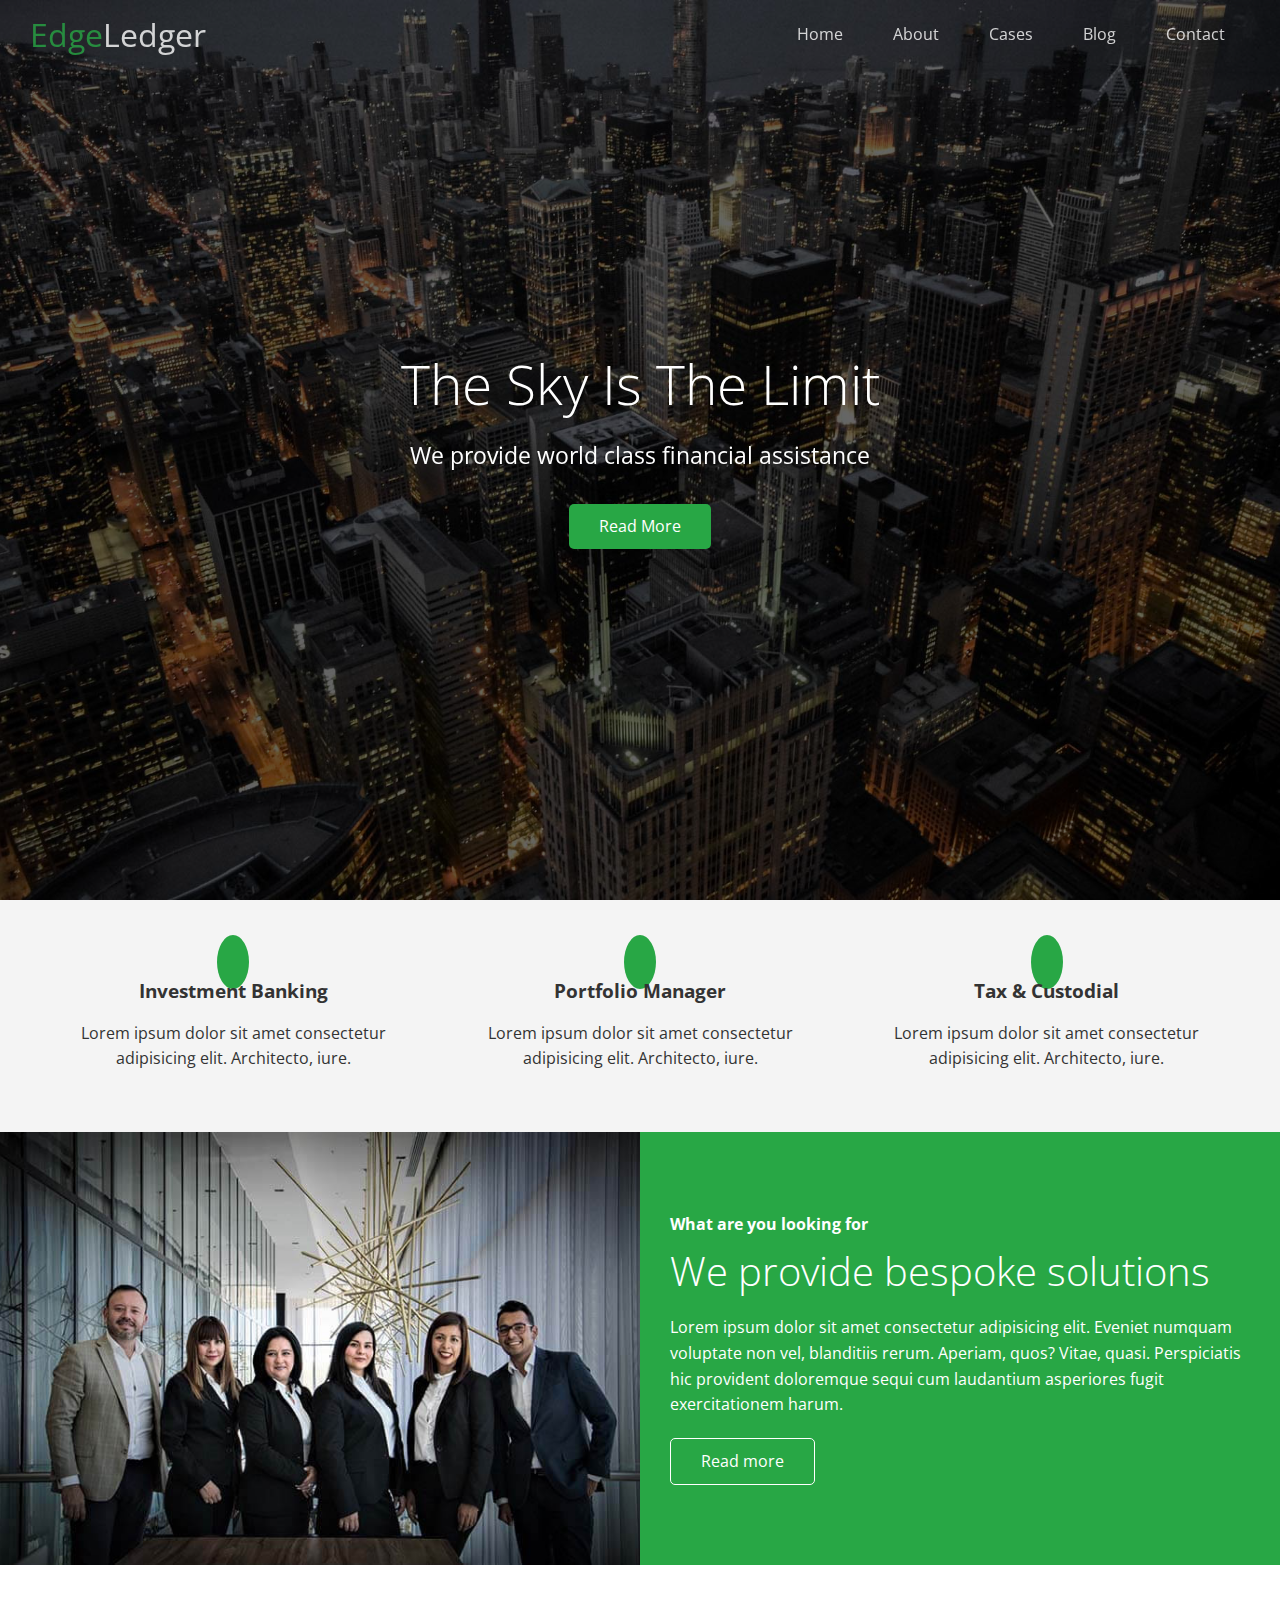
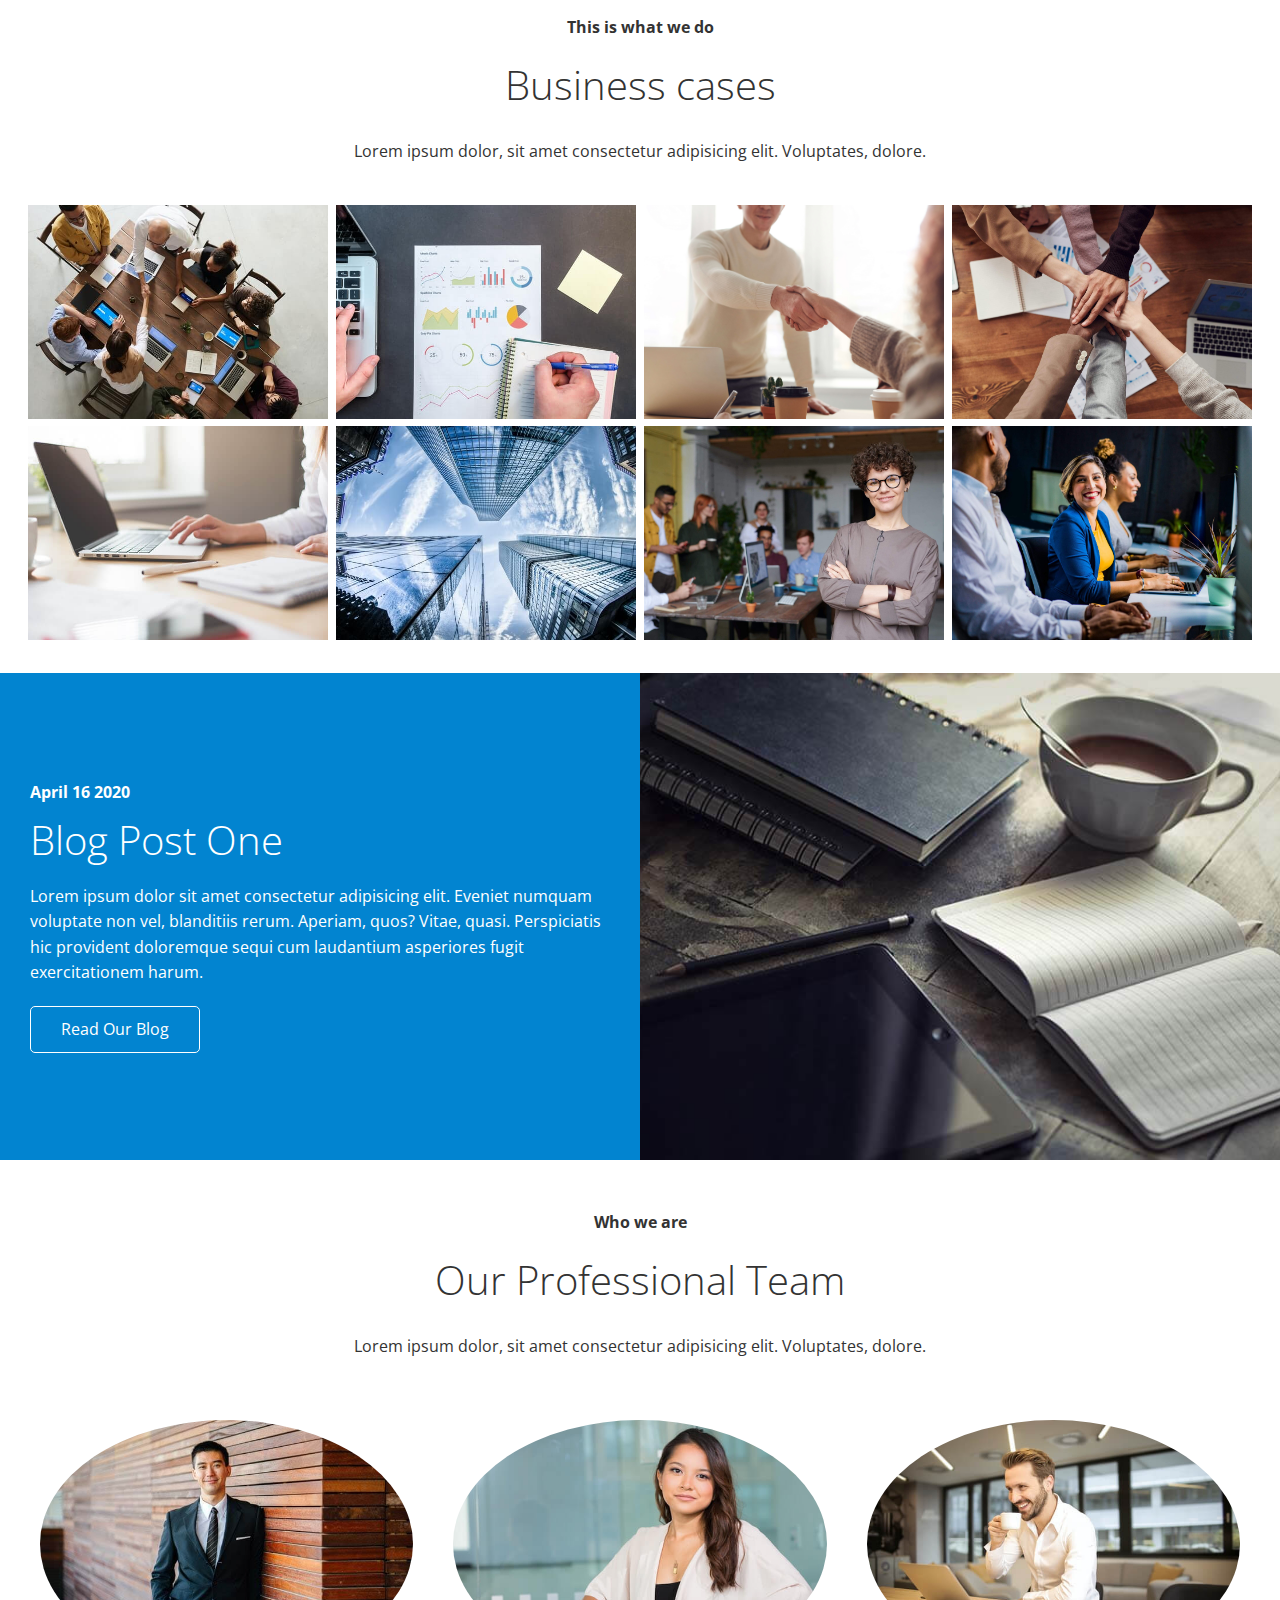
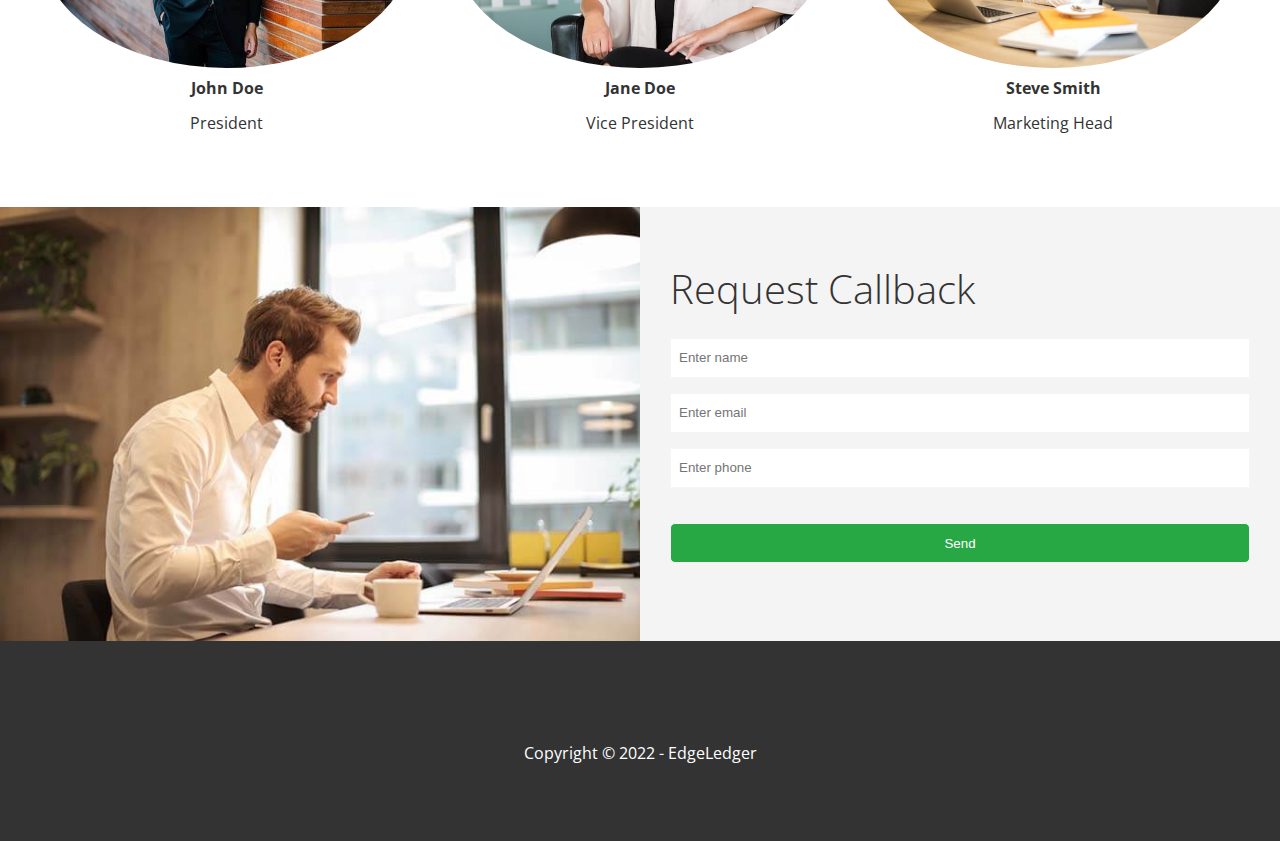
<file: index.html>
<!DOCTYPE html>
<html lang="en">
  <head>
    <meta charset="UTF-8" />
    <meta http-equiv="X-UA-Compatible" content="IE=edge" />
    <meta name="viewport" content="width=device-width, initial-scale=1.0" />
    <link rel="shortcut icon" type="image/x-icon" href="/favicon.ico" />
    <link
      rel="stylesheet"
      href="https://cdnjs.cloudflare.com/ajax/libs/font-awesome/6.1.1/css/all.min.css"
      integrity="sha512-KfkfwYDsLkIlwQp6LFnl8zNdLGxu9YAA1QvwINks4PhcElQSvqcyVLLD9aMhXd13uQjoXtEKNosOWaZqXgel0g=="
      crossorigin="anonymous"
      referrerpolicy="no-referrer"
    />
    <link rel="preconnect" href="https://fonts.googleapis.com" />
    <link rel="preconnect" href="https://fonts.gstatic.com" crossorigin />
    <link
      href="https://fonts.googleapis.com/css2?family=Open+Sans:wght@300;400&display=swap"
      rel="stylesheet"
    />
    <link rel="stylesheet" href="css/lightbox.min.css" />
    <link rel="stylesheet" href="css/utilities.css" />
    <link rel="stylesheet" href="css/style.css" />
    <title>Welcome to EdgeLedger</title>
  </head>
  <body id="home">
    <!-- HEADER -->
    <header class="hero">
      <!-- NAVIGATION -->
      <div id="navbar" class="navbar top">
        <h1 class="logo">
          <span class="text-primary"><i class="fas fa-book-open"></i> Edge</span
          >Ledger
        </h1>
        <nav>
          <ul>
            <li><a href="#home">Home</a></li>
            <li><a href="#about">About</a></li>
            <li><a href="#cases">Cases</a></li>
            <li><a href="#blog">Blog</a></li>
            <li><a href="#contact">Contact</a></li>
          </ul>
        </nav>
      </div>
      <!-- HERO SECTION -->
      <div class="content">
        <h1>The Sky Is The Limit</h1>
        <p>We provide world class financial assistance</p>
        <a href="#about" class="btn btn-primary">
          <i class="fas fa-chevron-right"></i> Read More</a
        >
      </div>
    </header>
    <!-- MAIN CONTENT -->
    <main>
      <!-- ABOUT SECTION -->
      <section id="about" class="icons bg-light">
        <div class="flex-items">
          <!-- first div -->
          <div>
            <i class="fas fa-university fa-2x"></i>
            <div>
              <h3>Investment Banking</h3>
              <p>
                Lorem ipsum dolor sit amet consectetur adipisicing elit.
                Architecto, iure.
              </p>
            </div>
          </div>
          <!-- second div -->
          <div>
            <i class="fas fa-book-reader fa-2x"></i>
            <div>
              <h3>Portfolio Manager</h3>
              <p>
                Lorem ipsum dolor sit amet consectetur adipisicing elit.
                Architecto, iure.
              </p>
            </div>
          </div>
          <!-- third div -->
          <div>
            <i class="fas fa-pencil-alt fa-2x"></i>
            <div>
              <h3>Tax & Custodial</h3>
              <p>
                Lorem ipsum dolor sit amet consectetur adipisicing elit.
                Architecto, iure.
              </p>
            </div>
          </div>
        </div>
      </section>

      <!-- SOLUTIONS SECTION -->
      <section class="solutions flex-columns">
        <div class="row">
          <div class="column">
            <div class="column-1">
              <img src="./images/home/people.jpg" alt="" />
            </div>
          </div>
          <div class="column">
            <div class="column-2 bg-primary">
              <h4>What are you looking for</h4>
              <h2>We provide bespoke solutions</h2>
              <p>
                Lorem ipsum dolor sit amet consectetur adipisicing elit. Eveniet
                numquam voluptate non vel, blanditiis rerum. Aperiam, quos?
                Vitae, quasi. Perspiciatis hic provident doloremque sequi cum
                laudantium asperiores fugit exercitationem harum.
              </p>
              <a href="#" class="btn btn-outline">
                <i class="fas fa-chevron-right"></i>
                Read more</a
              >
            </div>
          </div>
        </div>
      </section>

      <!-- CASES SECTION -->
      <section id="cases" class="cases flex-grid section-padding">
        <header class="section-header">
          <h4>This is what we do</h4>
          <h2>Business cases</h2>
          <p>
            Lorem ipsum dolor, sit amet consectetur adipisicing elit.
            Voluptates, dolore.
          </p>
        </header>
        <div class="row">
          <div class="column">
            <a
              href="./images/cases/cases1.jpg"
              data-lightbox="cases"
              data-title="Cases image number one"
            >
              <img src="./images/cases/cases1.jpg" alt="" />
            </a>
            <a
              href="./images/cases/cases2.jpg"
              data-lightbox="cases"
              data-title="Cases image number two"
            >
              <img src="./images/cases/cases2.jpg" alt="" />
            </a>
          </div>
          <div class="column">
            <a
              href="./images/cases/cases3.jpg"
              data-lightbox="cases"
              data-title="Cases image number two"
            >
              <img src="./images/cases/cases3.jpg" alt="" />
            </a>
            <a
              href="./images/cases/cases4.jpg"
              data-lightbox="cases"
              data-title="Cases image number two"
            >
              <img src="./images/cases/cases4.jpg" alt="" />
            </a>
          </div>
          <div class="column">
            <a
              href="./images/cases/cases5.jpg"
              data-lightbox="cases"
              data-title="Cases image number two"
            >
              <img src="./images/cases/cases5.jpg" alt="" />
            </a>
            <a
              href="./images/cases/cases6.jpg"
              data-lightbox="cases"
              data-title="Cases image number two"
            >
              <img src="./images/cases/cases6.jpg" alt="" />
            </a>
          </div>
          <div class="column">
            <a
              href="./images/cases/cases7.jpg"
              data-lightbox="cases"
              data-title="Cases image number two"
            >
              <img src="./images/cases/cases7.jpg" alt="" />
            </a>
            <a
              href="./images/cases/cases8.jpg"
              data-lightbox="cases"
              data-title="Cases image number two"
            >
              <img src="./images/cases/cases8.jpg" alt="" />
            </a>
          </div>
        </div>
      </section>

      <!-- BLOG SECTION -->
      <section id="blog" class="blog flex-columns flex-reverse">
        <div class="row">
          <div class="column">
            <div class="column-1">
              <img src="./images/home/blog.jpg" alt="" />
            </div>
          </div>
          <div class="column">
            <div class="column-2 bg-secondary">
              <h4>April 16 2020</h4>
              <h2>Blog Post One</h2>
              <p>
                Lorem ipsum dolor sit amet consectetur adipisicing elit. Eveniet
                numquam voluptate non vel, blanditiis rerum. Aperiam, quos?
                Vitae, quasi. Perspiciatis hic provident doloremque sequi cum
                laudantium asperiores fugit exercitationem harum.
              </p>
              <a href="blog.html" class="btn btn-outline">
                <i class="fas fa-chevron-right"></i>
                Read Our Blog</a
              >
            </div>
          </div>
        </div>
      </section>

      <!-- TEAM SECTION -->
      <section id="team" class="team section-padding">
        <header class="section-header">
          <h4>Who we are</h4>
          <h2>Our Professional Team</h2>
          <p>
            Lorem ipsum dolor, sit amet consectetur adipisicing elit.
            Voluptates, dolore.
          </p>
        </header>
        <div class="flex-items">
          <div>
            <img src="./images/team/person1.jpg" alt="" />
            <h4>John Doe</h4>
            <p>President</p>
          </div>
          <div>
            <img src="./images/team/person2.jpg" alt="" />
            <h4>Jane Doe</h4>
            <p>Vice President</p>
          </div>
          <div>
            <img src="./images/team/person3.jpg" alt="" />
            <h4>Steve Smith</h4>
            <p>Marketing Head</p>
          </div>
        </div>
      </section>

      <!-- CONTACT SECTION -->
      <section id="contact" class="contact flex-columns">
        <div class="row">
          <div class="column">
            <div class="column-1">
              <img src="./images/home/contact.jpg" alt="" />
            </div>
          </div>
          <div class="column">
            <div class="column-2 bg-light">
              <h2>Request Callback</h2>
              <form action="" class="callback-form">
                <div class="form-control">
                  <label for="name"></label>
                  <input
                    type="text"
                    name="name"
                    id="name"
                    placeholder="Enter name"
                  />
                </div>
                <div class="form-control">
                  <label for="email"></label>
                  <input
                    type="email"
                    name="email"
                    id="email"
                    placeholder="Enter email"
                  />
                </div>
                <div class="form-control">
                  <label for="phone"></label>
                  <input
                    type="text"
                    name="phone"
                    id="phone"
                    placeholder="Enter phone"
                  />
                </div>
                <input
                  type="submit"
                  value="Send"
                  id="submit"
                  class="btn btn-primary"
                />
              </form>
            </div>
          </div>
        </div>
      </section>
    </main>

    <!-- FOOTER -->
    <footer class="footer bg-dark">
      <div class="social">
        <a href="#"><i class="fab fa-facebook fa-2x"></i></a>
        <a href="#"><i class="fab fa-twitter fa-2x"></i></a>
        <a href="#"><i class="fab fa-youtube fa-2x"></i></a>
        <a href="#"><i class="fab fa-linkedin fa-2x"></i></a>
      </div>
      <p>Copyright &copy; 2022 - EdgeLedger</p>
    </footer>

    <!-- JQUERY SCRIPT -->
    <script
      src="https://code.jquery.com/jquery-3.6.0.min.js"
      integrity="sha256-/xUj+3OJU5yExlq6GSYGSHk7tPXikynS7ogEvDej/m4="
      crossorigin="anonymous"
    ></script>

    <!-- LIGHTBOX JS -->
    <script src="./js/lightbox.min.js"></script>

    <!-- JAVASCRIPT NAVBAR SCROLL -->
    <script>
      const navbar = document.getElementById("navbar");
      let scrolled = false;

      window.onscroll = function () {
        if (window.pageYOffset > 100) {
          navbar.classList.remove("top");
          if (!scrolled) {
            navbar.style.transform = "translateY(-70px)";
          }
          setTimeout(function () {
            navbar.style.transform = "translateY(0)";
            scrolled = true;
          }, 200);
        } else {
          navbar.classList.add("top");
          scrolled = false;
        }
      };

      // Smooth Scrolling

      $("#navbar a, .btn").on("click", function (e) {
        if (this.hash !== "") {
          e.preventDefault();

          const hash = this.hash;

          $("html, body").animate(
            {
              scrollTop: $(hash).offset().top - 100,
            },
            800
          );
        }
      });
    </script>
  </body>
</html>
</file>
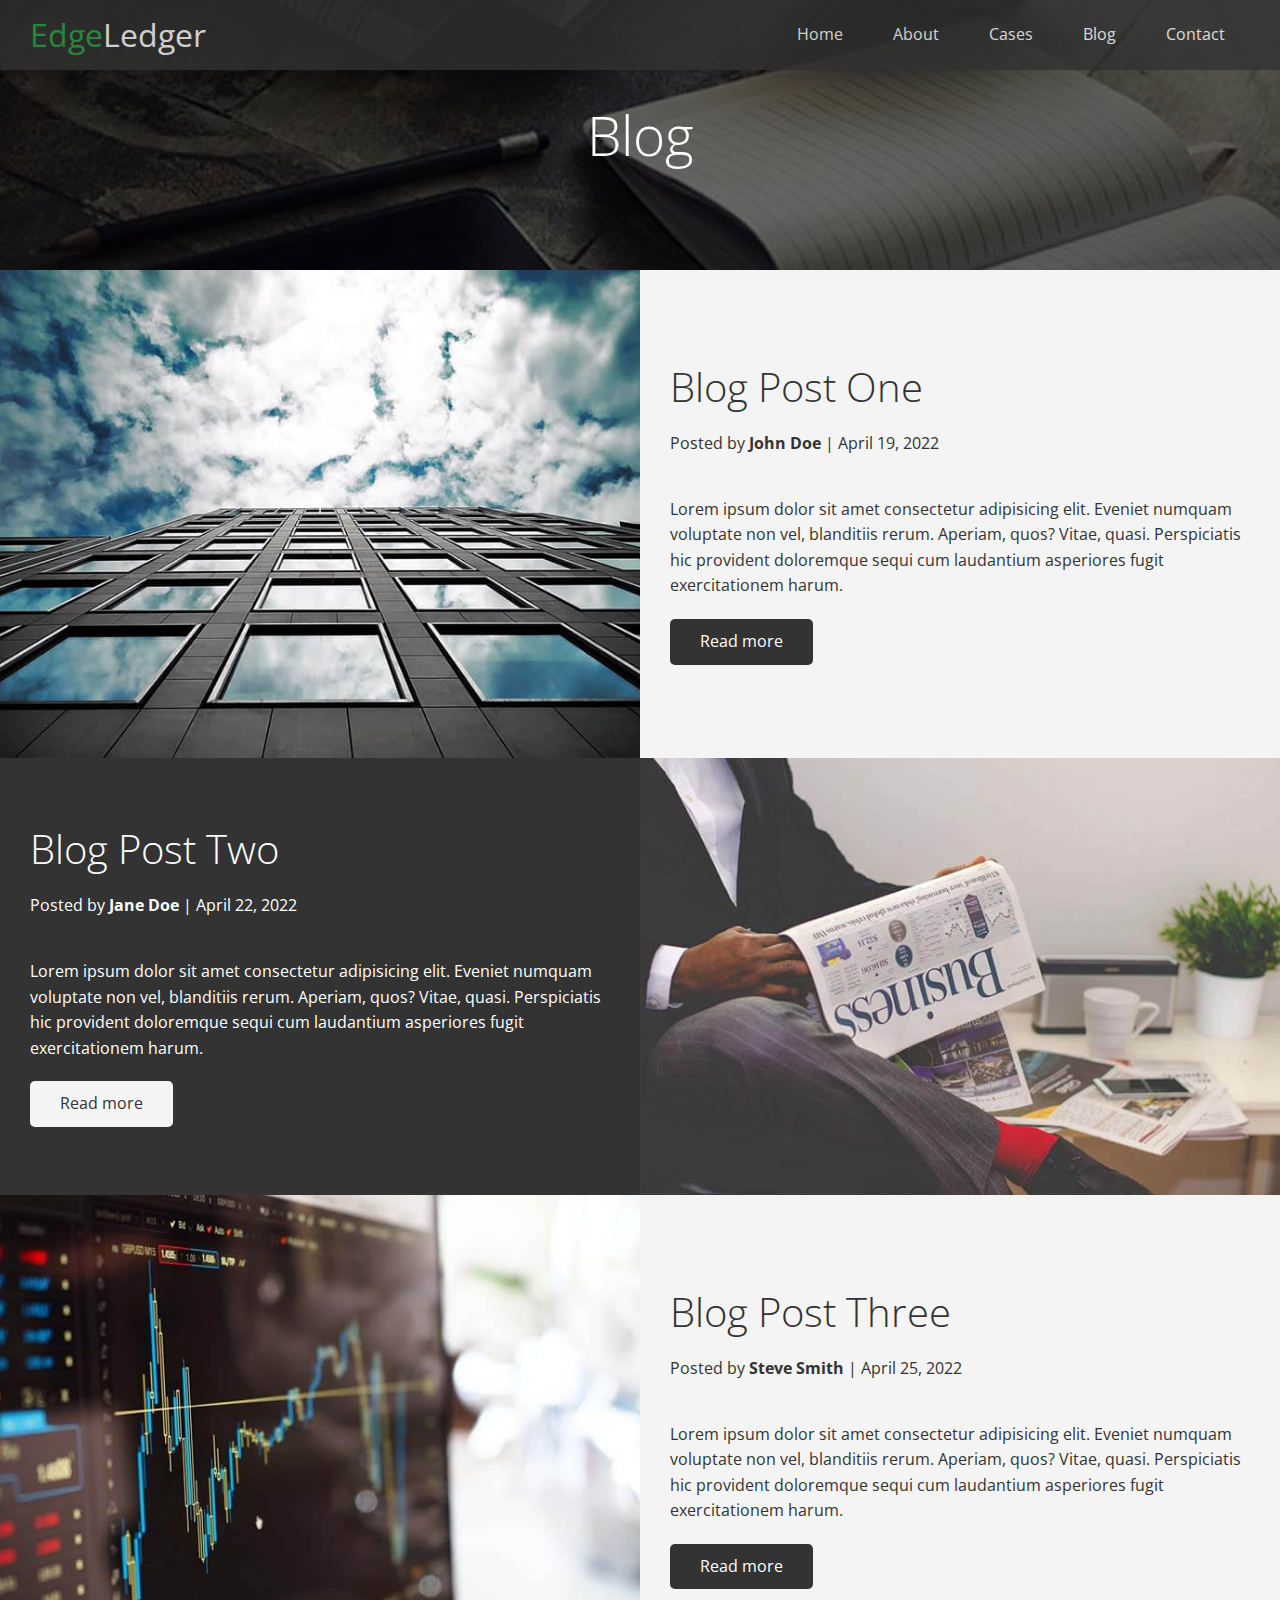
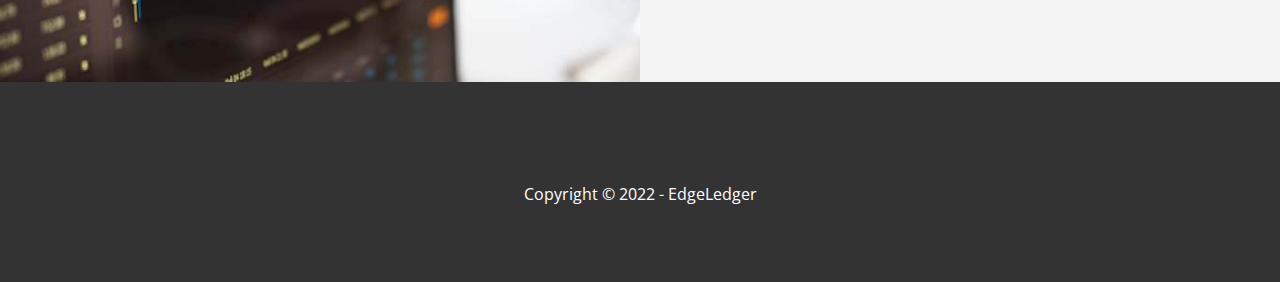
<file: blog.html>
<!DOCTYPE html>
<html lang="en">
  <head>
    <meta charset="UTF-8" />
    <meta http-equiv="X-UA-Compatible" content="IE=edge" />
    <meta name="viewport" content="width=device-width, initial-scale=1.0" />
    <link
      rel="stylesheet"
      href="https://cdnjs.cloudflare.com/ajax/libs/font-awesome/6.1.1/css/all.min.css"
      integrity="sha512-KfkfwYDsLkIlwQp6LFnl8zNdLGxu9YAA1QvwINks4PhcElQSvqcyVLLD9aMhXd13uQjoXtEKNosOWaZqXgel0g=="
      crossorigin="anonymous"
      referrerpolicy="no-referrer"
    />
    <link rel="preconnect" href="https://fonts.googleapis.com" />
    <link rel="preconnect" href="https://fonts.gstatic.com" crossorigin />
    <link
      href="https://fonts.googleapis.com/css2?family=Open+Sans:wght@300;400&display=swap"
      rel="stylesheet"
    />
    <link rel="stylesheet" href="css/utilities.css" />
    <link rel="stylesheet" href="css/style.css" />
    <title>Read Our Blog</title>
  </head>
  <body id="home">
    <!-- HEADER -->
    <header class="hero blog">
      <!-- NAVIGATION -->
      <div id="navbar" class="navbar">
        <h1 class="logo">
          <span class="text-primary"><i class="fas fa-book-open"></i> Edge</span
          >Ledger
        </h1>
        <nav>
          <ul>
            <li><a href="index.html">Home</a></li>
            <li><a href="index.html#about">About</a></li>
            <li><a href="index.html#cases">Cases</a></li>
            <li><a href="index.html#blog">Blog</a></li>
            <li><a href="index.html#contact">Contact</a></li>
          </ul>
        </nav>
      </div>
      <!-- HERO SECTION -->
      <div class="content">
        <h1>Blog</h1>
      </div>
    </header>
    <main>
      <!-- BLOG POST ONE -->
      <article class="flex-columns">
        <div class="row">
          <div class="column">
            <div class="column-1">
              <img src="./images/blog/blog1.jpg" alt="" />
            </div>
          </div>
          <div class="column">
            <div class="column-2 bg-light">
              <h2>Blog Post One</h2>
              <p class="meta">
                <i class="fas fa-user"></i> Posted by
                <strong>John Doe</strong> | April 19, 2022
              </p>
              <p>
                Lorem ipsum dolor sit amet consectetur adipisicing elit. Eveniet
                numquam voluptate non vel, blanditiis rerum. Aperiam, quos?
                Vitae, quasi. Perspiciatis hic provident doloremque sequi cum
                laudantium asperiores fugit exercitationem harum.
              </p>
              <a href="post.html" class="btn btn-dark">
                <i class="fas fa-chevron-right"></i>
                Read more</a
              >
            </div>
          </div>
        </div>
      </article>

      <!-- BLOG POST TWO -->
      <article class="flex-columns flex-reverse">
        <div class="row">
          <div class="column">
            <div class="column-1">
              <img src="./images/blog/blog2.jpg" alt="" />
            </div>
          </div>
          <div class="column">
            <div class="column-2 bg-dark">
              <h2>Blog Post Two</h2>
              <p class="meta">
                <i class="fas fa-user"></i> Posted by
                <strong>Jane Doe</strong> | April 22, 2022
              </p>
              <p>
                Lorem ipsum dolor sit amet consectetur adipisicing elit. Eveniet
                numquam voluptate non vel, blanditiis rerum. Aperiam, quos?
                Vitae, quasi. Perspiciatis hic provident doloremque sequi cum
                laudantium asperiores fugit exercitationem harum.
              </p>
              <a href="post.html" class="btn btn-light">
                <i class="fas fa-chevron-right"></i>
                Read more</a
              >
            </div>
          </div>
        </div>
      </article>

      <!-- BLOG POST THREE -->
      <article class="flex-columns">
        <div class="row">
          <div class="column">
            <div class="column-1">
              <img src="./images/blog/blog3.jpg" alt="" />
            </div>
          </div>
          <div class="column">
            <div class="column-2 bg-light">
              <h2>Blog Post Three</h2>
              <p class="meta">
                <i class="fas fa-user"></i> Posted by
                <strong>Steve Smith</strong> | April 25, 2022
              </p>
              <p>
                Lorem ipsum dolor sit amet consectetur adipisicing elit. Eveniet
                numquam voluptate non vel, blanditiis rerum. Aperiam, quos?
                Vitae, quasi. Perspiciatis hic provident doloremque sequi cum
                laudantium asperiores fugit exercitationem harum.
              </p>
              <a href="post.html" class="btn btn-dark">
                <i class="fas fa-chevron-right"></i>
                Read more</a
              >
            </div>
          </div>
        </div>
      </article>
    </main>
    <!-- FOOTER -->
    <footer class="footer bg-dark">
      <div class="social">
        <a href="#"><i class="fab fa-facebook fa-2x"></i></a>
        <a href="#"><i class="fab fa-twitter fa-2x"></i></a>
        <a href="#"><i class="fab fa-youtube fa-2x"></i></a>
        <a href="#"><i class="fab fa-linkedin fa-2x"></i></a>
      </div>
      <p>Copyright &copy; 2022 - EdgeLedger</p>
    </footer>

    <!-- JAVASCRIPT NAVBAR SCROLL -->
    <script>
      const navbar = document.getElementById("navbar");

      window.onscroll = function () {
        if (window.pageYOffset > 100) {
          navbar.classList.remove("top");
        } else {
          navbar.classList.add("top");
        }
      };
    </script>
  </body>
</html>
</file>
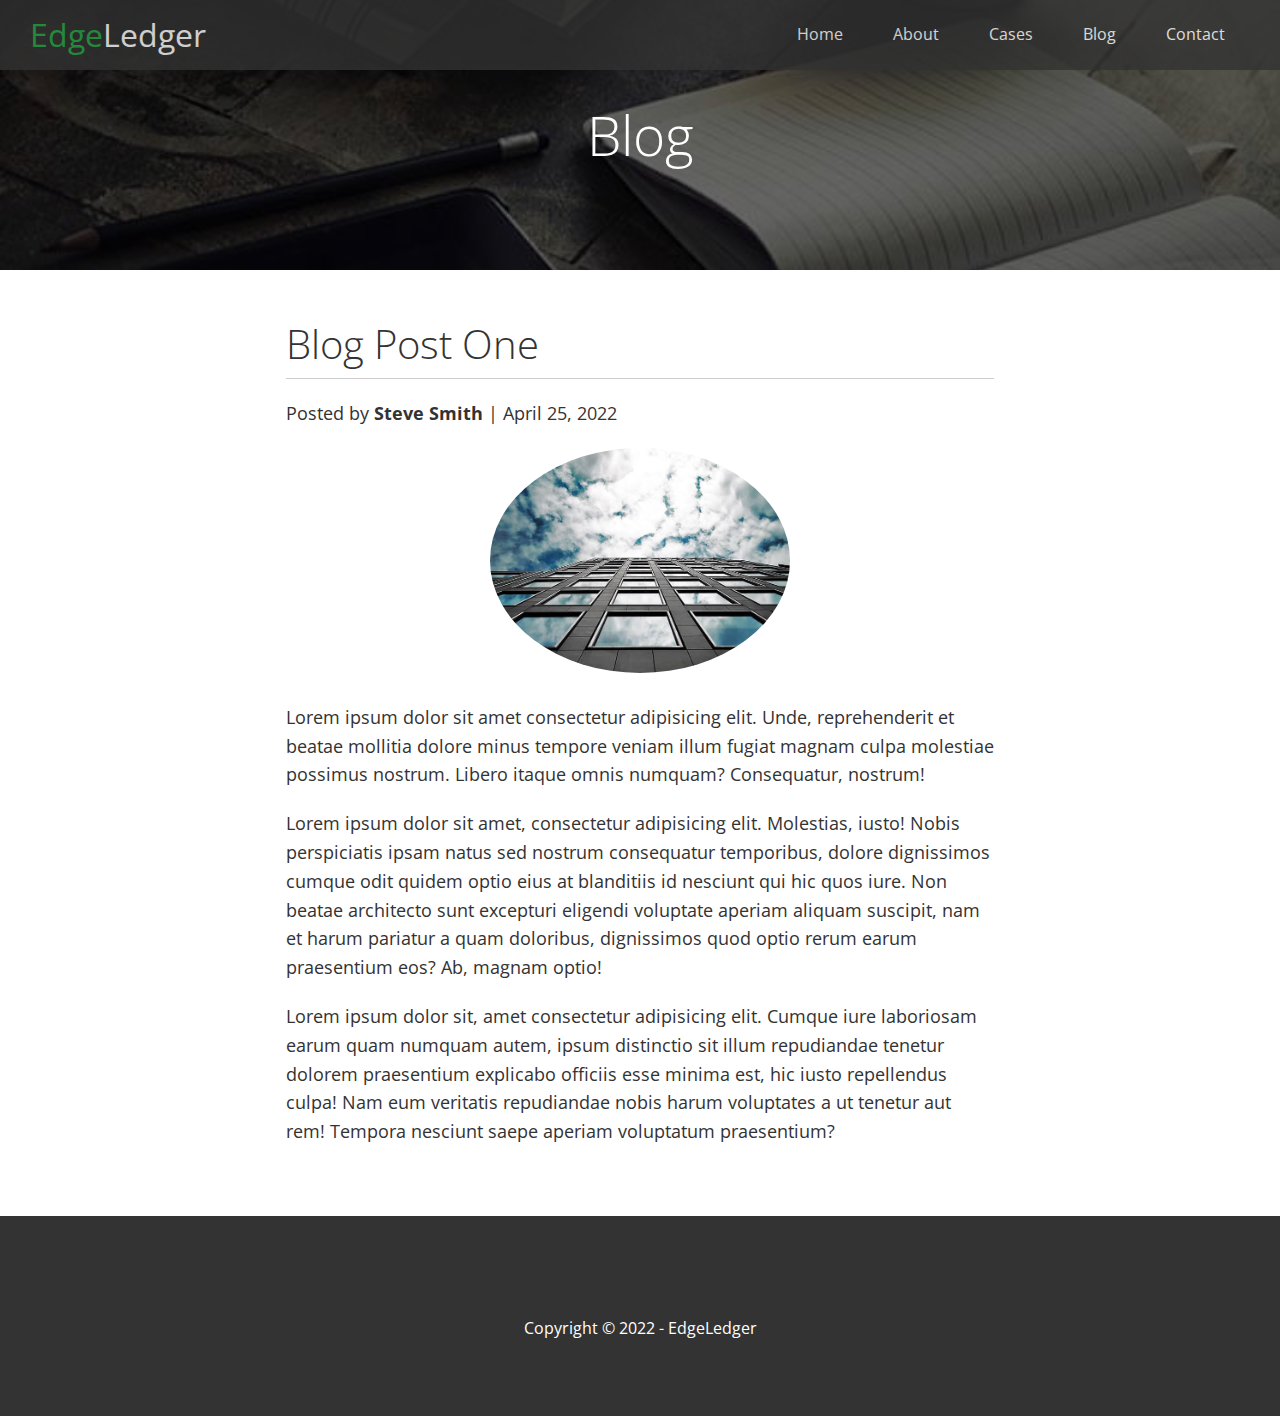
<file: post.html>
<!DOCTYPE html>
<html lang="en">
  <head>
    <meta charset="UTF-8" />
    <meta http-equiv="X-UA-Compatible" content="IE=edge" />
    <meta name="viewport" content="width=device-width, initial-scale=1.0" />
    <link
      rel="stylesheet"
      href="https://cdnjs.cloudflare.com/ajax/libs/font-awesome/6.1.1/css/all.min.css"
      integrity="sha512-KfkfwYDsLkIlwQp6LFnl8zNdLGxu9YAA1QvwINks4PhcElQSvqcyVLLD9aMhXd13uQjoXtEKNosOWaZqXgel0g=="
      crossorigin="anonymous"
      referrerpolicy="no-referrer"
    />
    <link rel="preconnect" href="https://fonts.googleapis.com" />
    <link rel="preconnect" href="https://fonts.gstatic.com" crossorigin />
    <link
      href="https://fonts.googleapis.com/css2?family=Open+Sans:wght@300;400&display=swap"
      rel="stylesheet"
    />
    <link rel="stylesheet" href="css/utilities.css" />
    <link rel="stylesheet" href="css/style.css" />
    <title>Post One</title>
  </head>
  <body id="home">
    <!-- HEADER -->
    <header class="hero blog">
      <!-- NAVIGATION -->
      <div id="navbar" class="navbar">
        <h1 class="logo">
          <span class="text-primary"><i class="fas fa-book-open"></i> Edge</span
          >Ledger
        </h1>
        <nav>
          <ul>
            <li><a href="index.html">Home</a></li>
            <li><a href="index.html#about">About</a></li>
            <li><a href="index.html#cases">Cases</a></li>
            <li><a href="index.html#blog">Blog</a></li>
            <li><a href="index.html#contact">Contact</a></li>
          </ul>
        </nav>
      </div>
      <!-- HERO SECTION -->
      <div class="content">
        <h1>Blog</h1>
      </div>
    </header>
    <main>
      <section class="post">
        <h2>Blog Post One</h2>
        <p class="meta">
          <i class="fas fa-user"></i> Posted by <strong>Steve Smith</strong> |
          April 25, 2022
        </p>
        <img src="./images/blog/blog1.jpg" alt="" />
        <p>
          Lorem ipsum dolor sit amet consectetur adipisicing elit. Unde,
          reprehenderit et beatae mollitia dolore minus tempore veniam illum
          fugiat magnam culpa molestiae possimus nostrum. Libero itaque omnis
          numquam? Consequatur, nostrum!
        </p>
        <p>
          Lorem ipsum dolor sit amet, consectetur adipisicing elit. Molestias,
          iusto! Nobis perspiciatis ipsam natus sed nostrum consequatur
          temporibus, dolore dignissimos cumque odit quidem optio eius at
          blanditiis id nesciunt qui hic quos iure. Non beatae architecto sunt
          excepturi eligendi voluptate aperiam aliquam suscipit, nam et harum
          pariatur a quam doloribus, dignissimos quod optio rerum earum
          praesentium eos? Ab, magnam optio!
        </p>
        <p>
          Lorem ipsum dolor sit, amet consectetur adipisicing elit. Cumque iure
          laboriosam earum quam numquam autem, ipsum distinctio sit illum
          repudiandae tenetur dolorem praesentium explicabo officiis esse minima
          est, hic iusto repellendus culpa! Nam eum veritatis repudiandae nobis
          harum voluptates a ut tenetur aut rem! Tempora nesciunt saepe aperiam
          voluptatum praesentium?
        </p>
      </section>
    </main>
    <!-- FOOTER -->
    <footer class="footer bg-dark">
      <div class="social">
        <a href="#"><i class="fab fa-facebook fa-2x"></i></a>
        <a href="#"><i class="fab fa-twitter fa-2x"></i></a>
        <a href="#"><i class="fab fa-youtube fa-2x"></i></a>
        <a href="#"><i class="fab fa-linkedin fa-2x"></i></a>
      </div>
      <p>Copyright &copy; 2022 - EdgeLedger</p>
    </footer>

    <!-- JAVASCRIPT NAVBAR SCROLL -->
    <script>
      const navbar = document.getElementById("navbar");

      window.onscroll = function () {
        if (window.pageYOffset > 100) {
          navbar.classList.remove("top");
        } else {
          navbar.classList.add("top");
        }
      };
    </script>
  </body>
</html>
</file>
<file: css/utilities.css>
/* Text colors */

.text-primary {
  color: #28a745;
}
.text-secondary {
  color: #0284d0;
}

/* Button */

.btn {
  cursor: pointer;
  display: inline-block;
  padding: 10px 30px;
  border: none;
  border-radius: 5px;
}
.btn:hover {
  opacity: 0.9;
}
.btn-primary,
.bg-primary {
  background-color: #28a745;
  color: #fff;
}
.btn-secondary,
.bg-secondary {
  background-color: #0284d0;
  color: #fff;
}
.btn-dark,
.bg-dark {
  background-color: #333;
  color: #fff;
}
.btn-light,
.bg-light {
  background-color: #f4f4f4;
  color: #333;
}

.btn-outline {
  background-color: transparent;
  border: 1px solid #fff;
  color: #fff;
}

/* Flex items */
.flex-items {
  display: flex;
  text-align: center;
  justify-content: center;
  align-items: center;
  height: 100%;
}
.flex-items > div {
  padding: 20px;
}

/* Flex columns */

.flex-columns.flex-reverse .row {
  flex-direction: row-reverse;
}
.flex-columns .row {
  display: flex;
  flex-direction: row;
  flex-wrap: wrap;
  width: 100%;
}
.flex-columns .column {
  display: flex;
  flex-direction: column;
  flex-basis: 100%;
  flex: 1;
}
.flex-columns .column .column-1,
.flex-columns .column .column-2 {
  height: 100%;
}
.flex-columns img {
  width: 100%;
  height: 100%;
  object-fit: cover;
}
.flex-columns .column-2 {
  display: flex;
  flex-direction: column;
  align-items: flex-start;
  justify-content: center;
  padding: 30px;
}
.flex-columns h2 {
  font-size: 40px;
  font-weight: 100;
}
.flex-columns h4 {
  margin-bottom: 10px;
}
.flex-columns p {
  margin: 20px 0;
}

/* Section header */
.section-header {
  padding: 30px;
  display: flex;
  flex-direction: column;
  align-items: center;
  justify-content: center;
  text-align: center;
}
.section-header h2 {
  font-size: 40px;
  margin: 20px 0;
}

.section-padding {
  padding: 20px 20px 40px;
}

/* Flex grid */
.flex-grid .row {
  display: flex;
  flex-wrap: wrap;
  padding: 0 4px;
}

.flex-grid .column {
  flex: 25%;
  max-width: 25%;
  padding: 0 4px;
}

img[src*="cases"] {
  width: 100%;
  height: 50%;
  object-fit: cover;
}
</file>
<file: css/style.css>
/* General styling */

* {
  box-sizing: border-box;
  padding: 0;
  margin: 0;
}
body {
  font-family: "Open Sans", sans-serif;
  background: #fff;
  color: #333;
  line-height: 1.6;
}
ul {
  list-style: none;
}
a {
  color: #333;
  text-decoration: none;
}
h1,
h2 {
  font-weight: 300;
  line-height: 1.2;
}
p {
  margin: 10px 0;
}
img {
  width: 100%;
}

/* Navbar */

.navbar {
  display: flex;
  justify-content: space-between;
  align-items: center;
  background-color: #333;
  color: #fff;
  opacity: 0.8;
  width: 100%;
  height: 70px;
  position: fixed;
  top: 0px;
  padding: 0 30px;
  transition: 0.5s ease-in;
}
.navbar.top {
  background: transparent;
}
.navbar a {
  color: #fff;
  padding: 10px 20px;
  margin: 0 5px;
}

.navbar a:hover {
  border-bottom: 2px solid #28a745;
}

.navbar ul {
  display: flex;
}

.navbar .logo {
  font-weight: 400;
}

/* Header */

.hero {
  background: url(../images/home/showcase.jpg) no-repeat center center/cover;
  height: 100vh;
  position: relative;
  color: #fff;
}
.hero .content {
  display: flex;
  flex-direction: column;
  justify-content: center;
  align-items: center;
  text-align: center;
  height: 100%; /* Must declare height in order to center content on a page */
  padding: 0 20px;
}
.hero .content h1 {
  font-size: 55px;
}
.hero .content p {
  font-size: 23px;
  max-width: 600px;
  margin: 20px 0 30px;
}

/* Creating the overlay */
.hero::before {
  content: "";
  position: absolute;
  top: 0;
  left: 0;
  width: 100%;
  height: 100%;
  background-color: rgba(0, 0, 0, 0.6);
}
.hero * {
  z-index: 10; /* Make every element in .hero on top of the overlay */
}

.hero.blog {
  background: url("../images/home/blog.jpg") no-repeat center center/cover;
  height: 30vh;
}
/* Icons */
.icons {
  padding: 30px;
}
.icons h3 {
  font-weight: bold;
  margin-bottom: 15px;
}
.icons i {
  background-color: #28a745;
  color: #fff;
  padding: 1rem;
  border-radius: 50%;
  margin-bottom: 15px;
}

/* Cases */

.cases img:hover {
  opacity: 0.7;
}

/* Team */

.team img {
  border-radius: 50%;
}

/* Callback form */

.callback-form {
  width: 100%;
  padding: 20px 0;
}

.callback-form label {
  display: block;
  margin-bottom: 5px;
}

.callback-form .form-control {
  margin-bottom: 15px;
}

.callback-form input {
  width: 100%;
  padding: 4px 8px;
  height: 40px;
  border: 1px solid #f5f5f5;
}

.callback-form input:focus {
  outline-color: #28a745;
}

.callback-form .btn {
  padding: 12px 0;
  margin-top: 20px;
}

/* Post */
.post {
  padding: 50px 30px;
  width: 60%;
  margin: 0 auto;
}

.post h2 {
  font-size: 40px;
  margin-bottom: 20px;
  padding-bottom: 10px;
  border-bottom: 1px solid #ccc;
}

.post p {
  font-size: 18px;
  line-height: 1.6;
  margin-bottom: 20px;
}

.pot .meta {
  margin-bottom: 30px;
}

.post img {
  width: 300px;
  border-radius: 50%;
  display: block;
  margin: 0 auto 30px;
}

/* Footer */
.footer {
  display: flex;
  flex-direction: column;
  align-items: center;
  justify-content: center;
  text-align: center;
  height: 200px;
}

.footer a {
  color: #fff;
}

.footer a:hover {
  color: #28a745;
}

.footer .social > * {
  margin-right: 30px;
}
.footer .social > *:last-child {
  margin-right: 0;
}

/* Responsive */
@media (max-width: 775px) {
  .navbar {
    flex-direction: column;
    height: 120px;
    padding: 20px;
  }
  .navbar a {
    padding: 10px;
  }

  .flex-items {
    flex-direction: column;
  }

  .flex-columns .column {
    flex: 100%;
    width: 100%;
  }
  .flex-grid .column {
    flex: 100%;
    max-width: 100%;
    padding: 8px 0;
  }
  .team img {
    width: 70%;
  }

  .flex-columns .column-2 {
    padding: 100px 50px;
  }
  .post {
    padding: 50px 30px;
    width: 100%;
    margin: 0 auto;
  }
  .post img {
    width: 250px;
    border-radius: 50%;
    display: block;
    margin: 0 auto 30px;
  }
}

@media (max-width: 1082px) and (min-width: 776px) {
  .flex-grid .column {
    flex: 50%;
    max-width: 50%;
    padding: 8px 4px;
  }
  .post {
    padding: 50px 30px;
    width: 80%;
    margin: 0 auto;
  }
}
</file>
